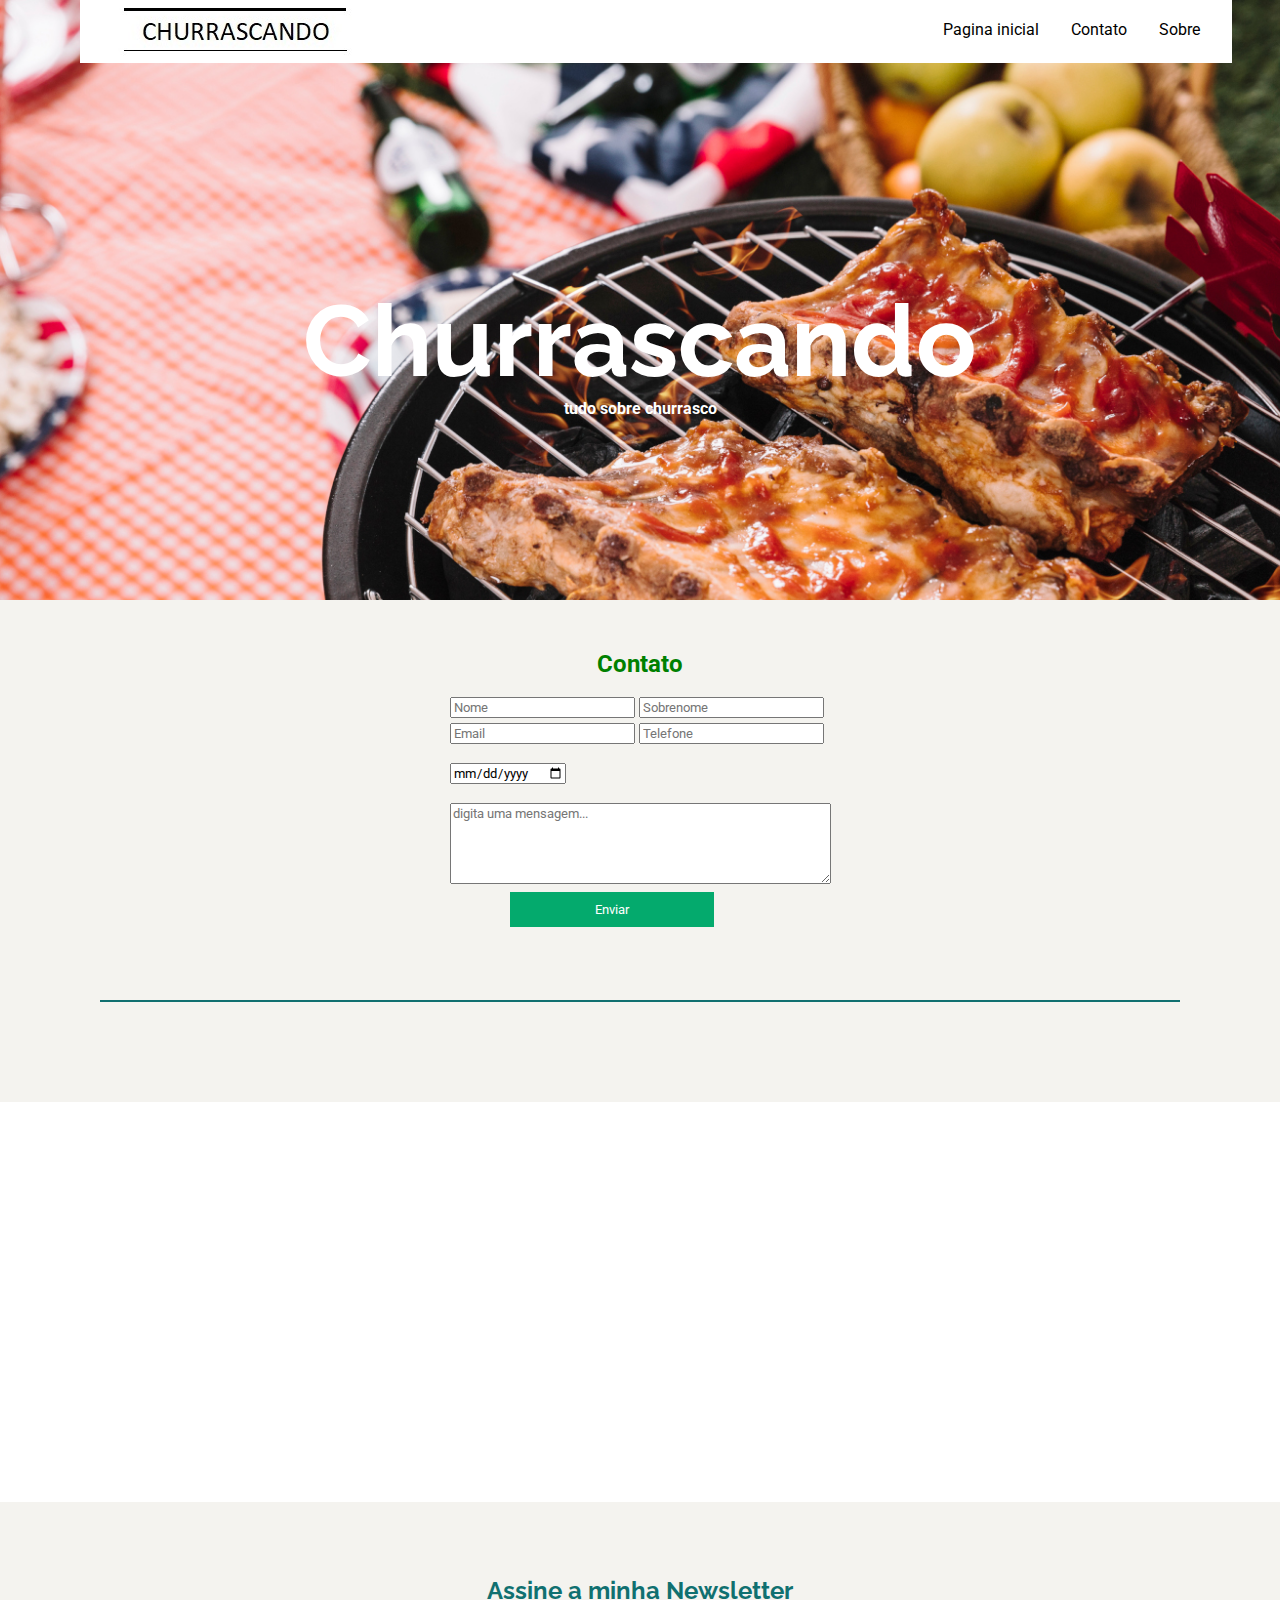
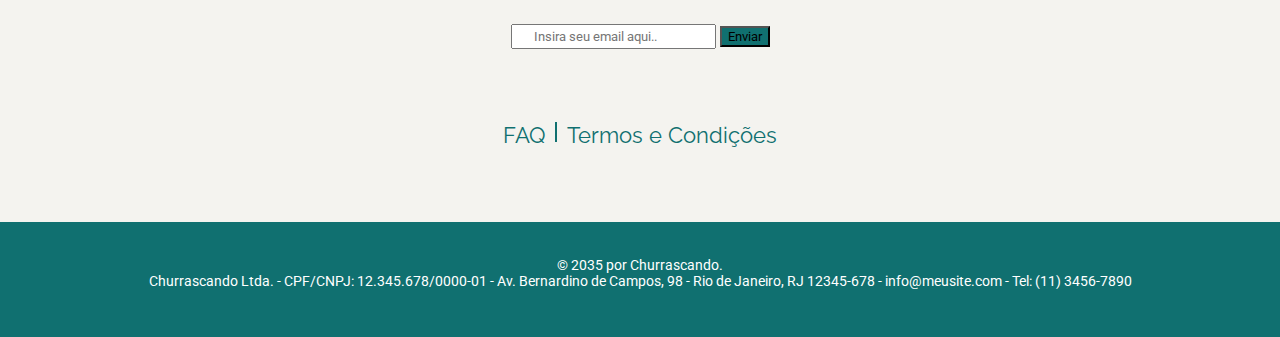
<file: contato.html>
<!DOCTYPE html>
<html lang="en">

<head>
    <meta charset="UTF-8">
    <meta name="viewport" content="width=device-width, initial-scale=1.0">
    <title>Document</title>
    <link rel="stylesheet" href="style.css">
    <link rel="preconnect" href="https://fonts.googleapis.com">
    <link rel="preconnect" href="https://fonts.gstatic.com" crossorigin>
    <link href="https://fonts.googleapis.com/css2?family=Open+Sans&family=Roboto:wght@700;900&display=swap"
        rel="stylesheet">
    <link rel="preconnect" href="https://fonts.googleapis.com">
    <link rel="preconnect" href="https://fonts.gstatic.com" crossorigin>
    <link
        href="https://fonts.googleapis.com/css2?family=Open+Sans&family=Raleway:wght@200&family=Roboto:wght@700;900&display=swap"
        rel="stylesheet">
        
    
</head>

<body>
    <header>
        <nav>
            <div class="logo"><a id="logotop" href="index.html"><img src="img/logo1.jpg" alt=""></a></div>
            <div>
                <div class="top2">
            <a href="sobre.html">Sobre</a>
            <a href="contato.html">Contato</a>
            <a href="index.html">Pagina inicial</a>
        </div>
        </nav>
    </header>

    <section class="top1 topimg">
        <div class="texto1">
            <h1 class="textotitulos">Churrascando</h1>
            <h5 class="texto2">tudo sobre churrasco</h5>
        </div>

    </section>
    <main class="meio contato-pag">
        <section class="formulario">
           <div>
            <h2 class="contatoform">Contato</h2><br>
            <form action="https://getform.io/f/e3152d42-8343-4e00-b447-891e9c081fd8" method="POST" target="_blank">
 
                <input id="name" type="text" name="name" placeholder="Nome" required />
                <input id="sobrenome" type="text" name="sobrenome" placeholder="Sobrenome" required />
                <br />
                
                
                <input id="email" type="email" name="email" placeholder="Email" required />
                <input id="telefone" type="telefone" name="telefone" placeholder="Telefone" required />
                <br /><br />

                <input id="date" type="date" name="date"  required />
                <br /><br />
                <textarea name="mensagem" id="mensagem" placeholder="digita uma mensagem..." rows="5" cols="45" required></textarea><br />
                <input id="submit" type="submit" value="Enviar" />

              </form>
            </div> 
        </section>
    </main>
    <div class="meiohr corhr"><hr></div>
    <section class="top1 meioimg"></section>
    <footer class="foot_">

        <div class="foot1">
            <div>
                <h2 class="corfot1">Assine a minha Newsletter</h2><br />
                <form action="https://getform.io/f/e3152d42-8343-4e00-b447-891e9c081fd8" method="POST" target="_blank">
                    <input class="buttonfoot" id="email" type="email" name="email" placeholder="Insira seu email aqui.."
                        maxlength="250" pattern="^.+@.+\.[a-zA-Z]{2,63}$" required />
                    <button type="submit" value="Enviar">Enviar</button>
                </form>
            </div>
            <div class="foot2">
                <p><a class="corfot1">FAQ</a></p>

                <div id="linha-vertical"></div>

                <p><a class="fooot corfot1">Termos e Condições</a></p>
            </div>
        </div>
        <div class="cop">

            <div class="cop1">
                <p>
                    © 2035 por Churrascando.</p>
                <p>
                    <span>Churrascando Ltda. - CPF/CNPJ: 12.345.678/0000-01 - Av. Bernardino de Campos, 98</span>
                    <span>- Rio de Janeiro, RJ 12345-678 - info@meusite.com - Tel: (11) 3456-7890</span>
                </p>
            </div>
        </div>
    </footer>
</body>
</html>
</file>
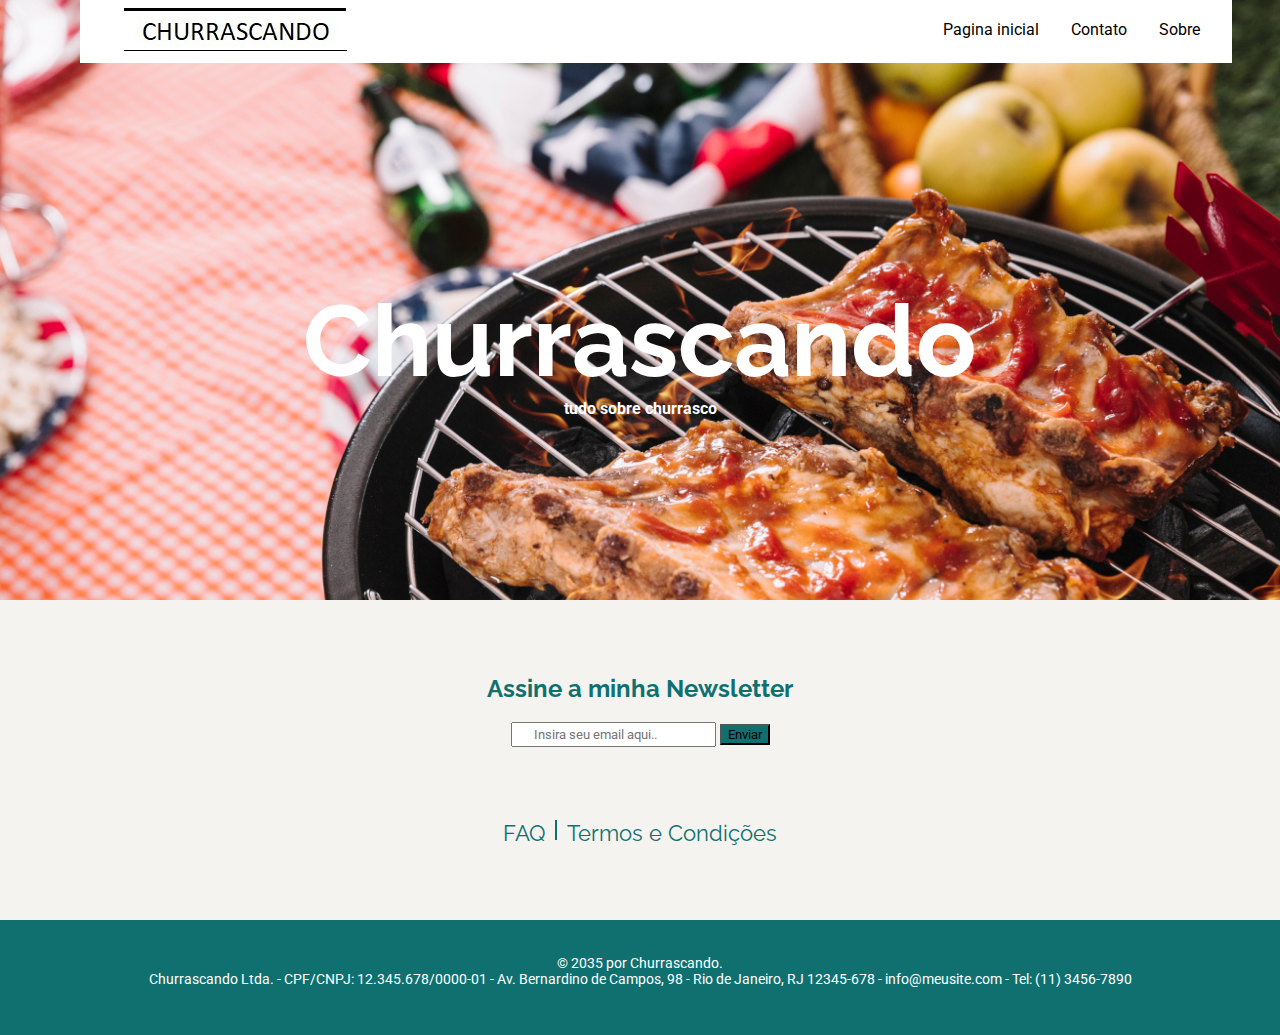
<file: sobre.html>
<!DOCTYPE html>
<html lang="en">

<head>
    <meta charset="UTF-8">
    <meta name="viewport" content="width=device-width, initial-scale=1.0">
    <title>Document</title>
    <link rel="stylesheet" href="style.css">
    <link rel="preconnect" href="https://fonts.googleapis.com">
    <link rel="preconnect" href="https://fonts.gstatic.com" crossorigin>
    <link href="https://fonts.googleapis.com/css2?family=Open+Sans&family=Roboto:wght@700;900&display=swap"
        rel="stylesheet">
    <link rel="preconnect" href="https://fonts.googleapis.com">
    <link rel="preconnect" href="https://fonts.gstatic.com" crossorigin>
    <link
        href="https://fonts.googleapis.com/css2?family=Open+Sans&family=Raleway:wght@200&family=Roboto:wght@700;900&display=swap"
        rel="stylesheet">
        
    
</head>

<body>
    <header>
        <nav>
            <div class="logo"><a id="logotop" href="index.html"><img src="img/logo1.jpg" alt=""></a></div>
            <div>
                <div class="top2">
            <a href="sobre.html">Sobre</a>
            <a href="contato.html">Contato</a>
            <a href="index.html">Pagina inicial</a>
        </div>
        </nav>
    </header>

    <section class="top1 topimg">
        <div class="texto1">
            <h1 class="textotitulos">Churrascando</h1>
            <h5 class="texto2">tudo sobre churrasco</h5>
        </div>

    </section>



    <footer class="foot_">

        <div class="foot1">
            <div>
                <h2 class="corfot1">Assine a minha Newsletter</h2><br />
                <form action="https://getform.io/f/e3152d42-8343-4e00-b447-891e9c081fd8" method="POST" target="_blank">
                    <input class="buttonfoot" id="email" type="email" name="email" placeholder="Insira seu email aqui.."
                        maxlength="250" pattern="^.+@.+\.[a-zA-Z]{2,63}$" required />
                    <button type="submit" value="Enviar">Enviar</button>
                </form>
            </div>
            <div class="foot2">
                <p><a class="corfot1">FAQ</a></p>

                <div id="linha-vertical"></div>

                <p><a class="fooot corfot1">Termos e Condições</a></p>
            </div>
        </div>
        <div class="cop">

            <div class="cop1">
                <p>
                    © 2035 por Churrascando.</p>
                <p>
                    <span>Churrascando Ltda. - CPF/CNPJ: 12.345.678/0000-01 - Av. Bernardino de Campos, 98</span>
                    <span>- Rio de Janeiro, RJ 12345-678 - info@meusite.com - Tel: (11) 3456-7890</span>
                </p>
            </div>
        </div>
    </footer>
</body>

</html>
</file>
<file: style.css>
* {
    margin: 0;
    /* font-family: 'Open Sans', sans-serif; */
    font-family: 'Roboto', sans-serif;
    max-width: 100%;
    max-height: 100%;
    /* color: white; */
}

:root {
    /* --borda-border: 1px solid rgb(255, 0, 0); */
    --foot-bg: #f4f3ef;
    --mid-bg: #fff;
}

:root {
    --padding: 0px; 
}

:root {
    --fonte-footer: #107070;
    --fonte-foot: 'Raleway', sans-serif;
    --fonte-color-perfil: #000000;
    --fonte-color-disc: #818181;
}

:root {
    --fonte-size-meio: 22px;
    --fonte-size-post: 12px;
}

/* topo do site ---------------------------------------------------------*/
.textotitulos {
    font-family: var(--fonte-foot);
}

header {
    border: var(--borda-border);
}

nav {
    background-color: #fff;
    overflow: hidden;
    position: fixed;
    width: 90%;
    margin-left: 80px;
    z-index: 1;
}

nav .logo {
    float: left;
    display: block;
    padding: 0 16px;
    margin: 0;
}

nav a {
    color: var(--fonte-color-perfil);
    text-decoration: none;
    padding: 10px 16px 0 16px;
}

.texto1 {
    font-size: 50px;
    padding-top: 100px;
    color: white;
    text-align: center;
}

.texto2 {
    font-size: medium;
}

.top2 {
    display: flex;
    flex-direction: row-reverse;
    padding: 10px 16px 0 0;
}

.topimg {
    display: flex;
    flex-direction: column;
    justify-content: center;
    height: 100vr;
    width: 100%;
    position: relative;
    overflow: hidden;
    background-position: 50% 50%;
    background-repeat: no-repeat;
    background-size: cover;
    background-attachment: fixed;
    background-image: url('img/topimg1.jpg');
}

.top1 {
    border: var(--borda-border);
    height: 600px;
    /* background-image: url('img/grill-with-variety-meats-it.jpg'); */
}

/* corpo do site ---------------------------------------------------------*/

.meio {
    display: flex;
    justify-content: space-evenly;
    border: var(--borda-border);
    height: 1400px;
    background-color: var(--foot-bg);
}

/* pagina de contato */
.contato-pag {
    display: flex;
    justify-content: space-evenly;
    border: var(--borda-border);
    height: 300px;
    background-color: var(--foot-bg);
}
/* pagina de contato */
/* pagina de post */
.meio-espaço {
    padding: 60px 0 60px 0;
    height: 100%;
}
.borda-post-pag {
    display: flex;
    border: 1px solid #e7e7e7;
    height: 1200px;
    padding: 60px;
    margin: 50px 100px;
}
.post-pag {
    display: flex;
    align-content: space-around;
    border: var(--borda-border);
    width: 100%;
    background-color: var(--mid-bg);

}
.post-pag-cont {
    display: flex;
    flex-direction: column;
    align-items: flex-start;
    padding: 0 100px;
}
/* pagina de post */
.meio2 {
    display: flex;
    flex-direction: column;

    list-style: none;
    padding: 50px 0 50px 100px;
}

.meio4 {
    padding: 50px 0 0 50px;
    width: 641px;
    height: 304px;
    list-style: none;
    display: flex;
    align-items: stretch;
    flex-direction: row;
}

.post1 {
    width: 300px;
    border: var(--borda-border);
    margin: 0;

}

.direito1 {
    padding-top: 52px;
    border: var(--borda-border);
    width: 300px;
}

.direito2 {
    width: 241px;
    height: 210px;
}

.direito3 {
    height: 500px;
    padding: 30px;
    margin: 0;
}

.post2 {
    display: flex;
    flex-direction: column;
    padding: 25px;
    color: var(--fonte-footer);
    border: var(--borda-border);
    background-color: white;
}

p {
    font-size: var(--fonte-size-meio);
}

.post-p1 {
    padding: 0 0 0 12px;
}


.perfil-post {
    display: flex;
    margin: 20px 0 0 12px;
    color: var(--fonte-color-perfil);
    font-size: var(--fonte-size-post);
}

.post-admin {
    display: flex;
}

.data-e-hora {
    display: flex;

}



.ham1 {
    width: 300px;
    height: 260px;
}

.ladodireito {
    padding: 50px 100px 50px 0;
    margin-top: 300px;
    display: flex;
    width: 300px;
    height: 700px;
}

.listadireita {
    font-size: xx-large;
    display: flex;
    padding: 0;
}

.texto-post {
    padding: 0 0 20px;

}

.ham2 {
    width: 500px;
    height: 400px;
}

.postim1 {
    background-image: cover;
}

.disc1 {
    font-size: 5px;
    margin-bottom: 30px;
}

.texto-disc {
    color: var(--fonte-color-disc);
    font-size: var(--fonte-size-post);
    text-decoration: none;
    font-weight: lighter;
    font-size: 10px;
}

.texto-disc1 {
    color: var(--fonte-color-disc);
    font-size: var(--fonte-size-post);
    text-decoration: none;
    font-size: 12px;
}

.linkdireita {
    color: var(--fonte-color-disc);
    text-decoration: none;
    display: flex;
    padding: 10px;
}

.meiohr{
    padding:100px;
    background-color: var(--foot-bg);
}

hr {
    border: 1px solid #107070;
    padding-left: 10px;
}
/* .corhr {} */

.meioimg {
    border: var(--borda-border);
    height: 400px;
    display: flex;
    flex-direction: column;
    justify-content: center;
    height: 100vr;
    width: 100%;
    position: relative;
    overflow: hidden;
    background-position: 50% 50%;
    background-repeat: no-repeat;
    background-size: cover;
    background-attachment: fixed;
    background-image: url('img/meioimg.jpg');
}

.cor-bg-hr {
    background-color: var(--mid-bg);
}

/* footer do site ---------------------------------------------------------*/

.foot1 {

    display: flex;
    flex-direction: column;
    justify-content: space-evenly;
    text-align: center;
    border: var(--borda-border);
    background-color: var(--foot-bg);
    color: var(--fonte-footer);
    height: 20rem;
    /* background-color: #b09e80; */
}


.foot2 {

    display: flex;
    flex-direction: row;
    justify-content: center;
}

.cop1 {
    padding-top: 35px;
    color: white;
    text-align: center;
    background-color: #107070;
    height: 5rem;
}
.cop1 p {
    font-size: 14px;
}

.buttonfoot {
    padding: 3px 3px 3px 21px;
}

#linha-vertical {
    max-width: 10px;
    height: 20px;
    padding-left: 10px;
    border-right: 2px solid #107070;
}

.fooot {
    /* font-family: var(--fonte-foot); */
    padding-left: 10px;
}

button {
    background-color: #107070;
}

.corfot1 {
    font-family: var(--fonte-foot);
    /* text-shadow: 2px 2px var(--fonte-footer); */
}


/* Fomulario --------------------------------------------------------- */

.contatoform {
    text-align: center;
}

.formulario {
    margin: 50px;
    color: green;
}
input[type=text] {
    margin-bottom: 5px;
}


input[type=submit] {
    color: white;
    background-color: #04AA6D;
    border: none;
    padding: 10px 85px;
    text-decoration: none;
    margin: 4px 4px 0 60px;
    cursor: pointer;
  }

input[type=text]:focus {
    background-color: var(--fonte-footer);
  }

/* site no modo --------------------------------------------------------- */
@media (max-width: 1210px) {
    .meio {
        height: 2200px;
        display: flex;
        flex-direction: column;
    }

    .meio2 {
        margin-left: 150px;
    }

    .ladodireito {
        padding: 50px 100px 50px 0;
        margin: 0 0 0 450px;
        display: flex;
        width: 300px;
        height: 700px;
    }
    .formulario {
        padding-top: 50px;
    }
    .contato-pag {
        display: flex;
        justify-content: space-evenly;
        border: var(--borda-border);
        height: 300px;
        background-color: var(--foot-bg);
        align-items: center;
    }
}
/* site no modo --------------------------------------------------------- */
@media (max-width: 975px) {

    .meio {
        height: 2200px;
        display: flex;
        flex-direction: column;
    }

    .meio2 {
        margin-left: 50px;
    }

    .ladodireito {
        padding: 50px 100px 50px 0;
        margin: 0 0 0 200px;
        display: flex;
        width: 300px;
        height: 700px;
    }
    .formulario {
        padding-top: 50px;
    }
    .contato-pag {
        display: flex;
        justify-content: space-evenly;
        border: var(--borda-border);
        height: 300px;
        background-color: var(--foot-bg);
        align-items: center;
    }

}
/* site no modo celular--------------------------------------------------------- */
@media (max-width: 767px) {
    nav {
        display: flex;
        background-color: #fff;
        overflow: hidden;
        position: fixed;
        width: 80%;
        z-index: 1;
        margin: 0;
        justify-content: center;
        flex-wrap: wrap;
        margin: 0 60px;
    }



    nav .logo {
        display: flex;
        padding: 0 16px;
    }

    .top2 {
        display: flex;
        flex-direction: row-reverse;
        padding: 10px 16px 0 0;
    }

    .meio {
        height: 2700px;
        display: flex;
        flex-direction: column;
    }

    .meio2 {
        display: flex;
        list-style: none;
        /* padding: 50px 0 50px 100px; */
        flex-direction: column;
        padding: 0;
        margin-right: 50px;
    }
    .meio4 {
        /* padding: 50px 0 0 50px; */
        width: 641px;
        height: 304px;
        list-style: none;
        display: flex;
        flex-direction: row;
        justify-content: flex-start;
    }

    .ladodireito {
        display: flex;
        padding: 0;
        justify-content: center;
    }

    .foot1 {
        display: flex;
        font-size: 12px;
    }
    .foot2 p {
        display: flex;
        flex-direction: row;
        font-size: 14px;
    }
    #linha-vertical {
    max-width: 10px;
    height: 15px;
    padding-left: 10px;
    border-right: 2px solid #107070;
    }

    .buttonfoot {
        padding: 0;
    }
    button {
        font-size: 10px;
        padding: 0.5px 2px 0.5px 2px;
    }
    .cop1 p {
        font-size: 12px;
    }






    /* pagina contato */
    .formulario {
        padding-top: 50px;
    }
    .contato-pag {
        display: flex;
        justify-content: space-evenly;
        border: var(--borda-border);
        height: 300px;
        background-color: var(--foot-bg);
        align-items: center;
    }
}
</file>
